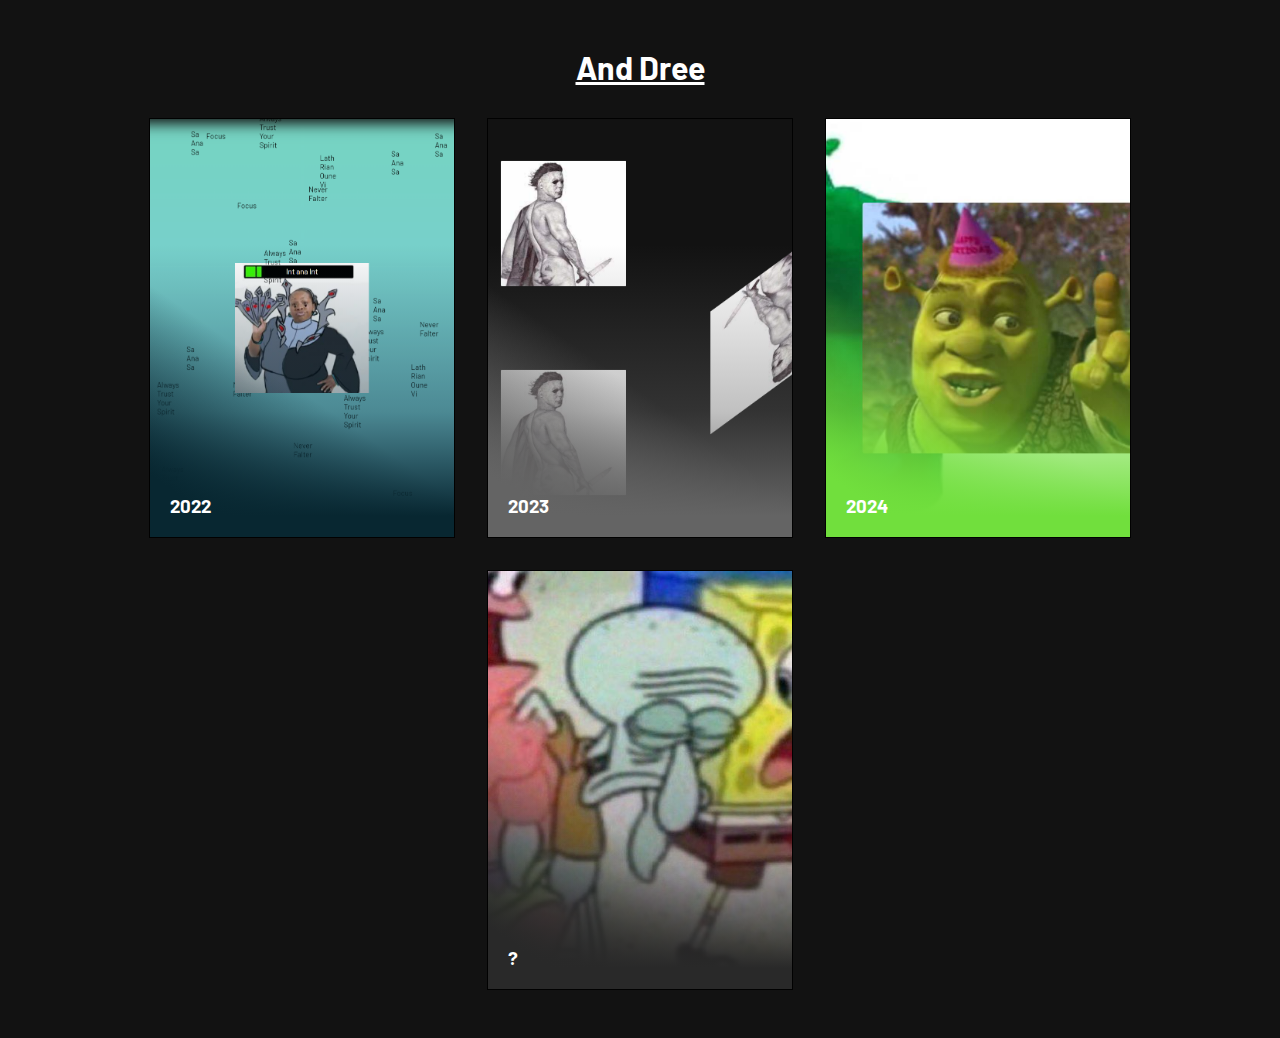
<file: index.html>
<!DOCTYPE html>
<html lang="en">
<head>
    <meta charset="UTF-8">
    <meta name="viewport" content="width=device-width, initial-scale=1.0">
    <link rel="stylesheet" href="style.css">
    <title>Dree ana Dree</title>
</head>
<body>

    <h1>And Dree</h1>

    <div class="container">
        <a href="./pages/2022/index.html">
            <div class="card first">
                <h3>2022</h3>
            </div>
        </a>
    
        <a href="./pages/2023/index.html">
            <div class="card second">
                <h3>2023</h3>
            </div>
        </a>

        <a href="./pages/2024/index.html">
            <div class="card third">
                <h3>2024</h3>
            </div>
        </a>

        <a href="https://www.youtube.com/watch?v=r1hUERmEDHk" target="_blank">
            <div class="card fourth">
                <h3>?</h3>
            </div>
        </a>
    </div>
    
</body>
</html>
</file>
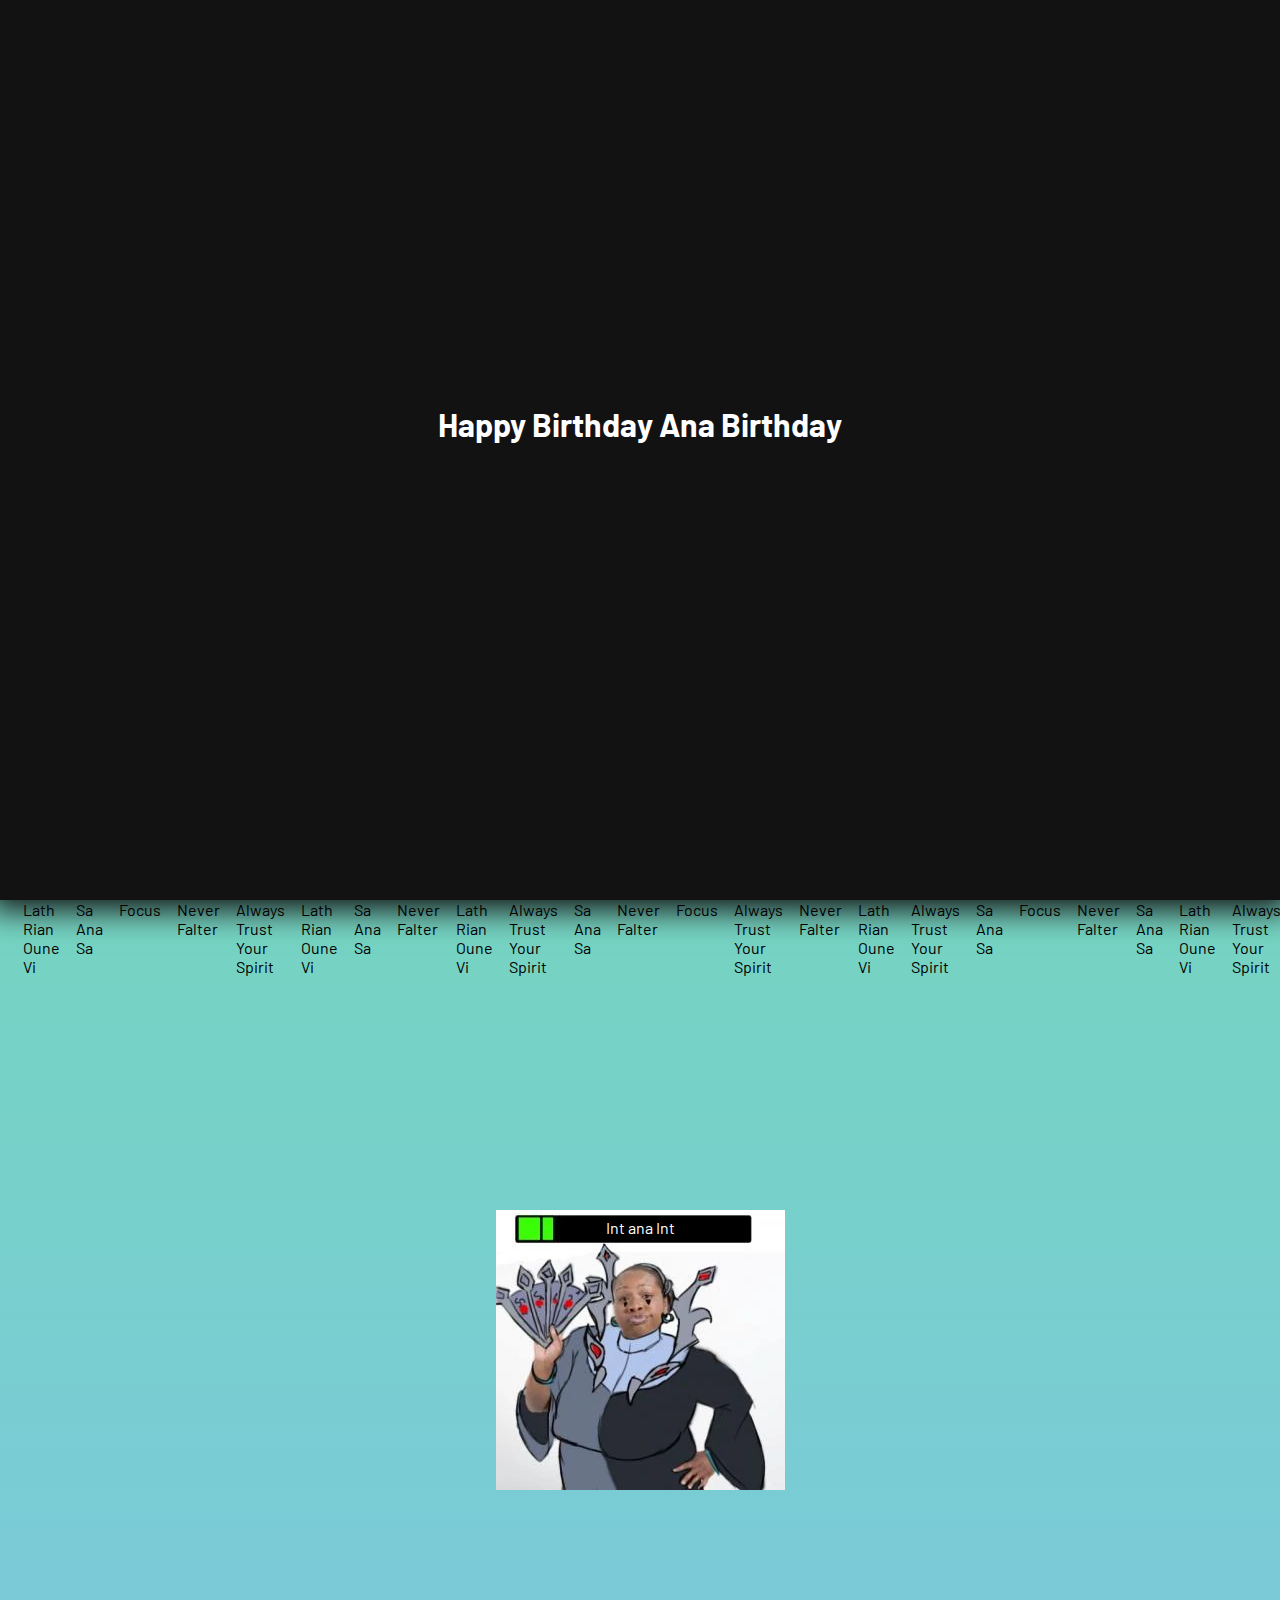
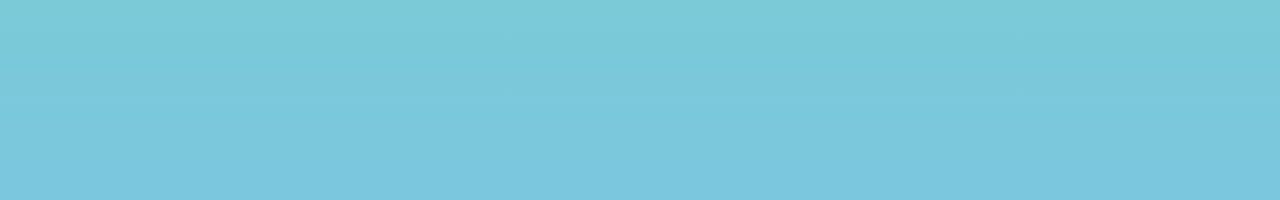
<file: pages/2022/index.html>
<!DOCTYPE html>
<html lang="en">
<head>
    <meta charset="UTF-8">
    <meta http-equiv="X-UA-Compatible" content="IE=edge">
    <meta name="viewport" content="width=device-width, initial-scale=1.0">
    <link rel="shortcut icon" href="assets/favicon.webp" type="image/x-icon">
    <link rel="stylesheet" href="style.css">
    <title>Sa ana Sa</title>
</head>
<body>

    <div class="message-container">
        <h1 id="message">Happy Birthday Ana Birthday</h1>
    </div>
    
    <div class="container">
        <div class="inner">
            <div class="img-container">
                <p>Int ana Int</p>
                <img id="main-img" src="assets/img.jpg" alt="karma-bruh">
            </div>
        </div>
        <div class="text">
            <span style="--i:11">Lath Rian Oune Vi</span>
            <span style="--i:24">Sa Ana Sa</span>
            <span style="--i:16">Focus</span>
            <span style="--i:12">Never Falter</span>
            <span style="--i:23">Always Trust Your Spirit</span>
            <span style="--i:18">Lath Rian Oune Vi</span>
            <span style="--i:14">Sa Ana Sa</span>
            <span style="--i:26">Never Falter</span>
            <span style="--i:22">Lath Rian Oune Vi</span>
            <span style="--i:25">Always Trust Your Spirit</span>
            <span style="--i:18">Sa Ana Sa</span>
            <span style="--i:21">Never Falter</span>
            <span style="--i:15">Focus</span>
            <span style="--i:13">Always Trust Your Spirit</span>
            <span style="--i:26">Never Falter</span>
            <span style="--i:17">Lath Rian Oune Vi</span>
            <span style="--i:28">Always Trust Your Spirit</span>
            <span style="--i:11">Sa Ana Sa</span>
            <span style="--i:24">Focus</span>
            <span style="--i:10">Never Falter</span>
            <span style="--i:23">Sa Ana Sa</span>
            <span style="--i:16">Lath Rian Oune Vi</span>
            <span style="--i:19">Always Trust Your Spirit</span>
            <span style="--i:20">Sa Ana Sa</span>
            <span style="--i:22">Focus</span>
            <span style="--i:25">Always Trust Your Spirit</span>
            <span style="--i:18">Never Falter</span>
            <span style="--i:21">Lath Rian Oune Vi</span>
            <span style="--i:13">Sa Ana Sa</span>
            <span style="--i:10">Always Trust Your Spirit</span>
            <span style="--i:12">Sa Ana Sa</span>
            <span style="--i:24">Focus</span>
            <span style="--i:10">Never Falter</span>
        </div>
        <div class="text2">
            <span style="--i:28">Always Trust Your Spirit</span>
            <span style="--i:11">Sa Ana Sa</span>
            <span style="--i:24">Focus</span>
            <span style="--i:10">Never Falter</span>
            <span style="--i:25">Always Trust Your Spirit</span>
            <span style="--i:18">Never Falter</span>
            <span style="--i:21">Lath Rian Oune Vi</span>
            <span style="--i:13">Sa Ana Sa</span>
            <span style="--i:10">Always Trust Your Spirit</span>
            <span style="--i:12">Sa Ana Sa</span>
            <span style="--i:24">Focus</span>
            <span style="--i:10">Never Falter</span>
            <span style="--i:25">Always Trust Your Spirit</span>
            <span style="--i:18">Sa Ana Sa</span>
            <span style="--i:21">Never Falter</span>
            <span style="--i:15">Focus</span>
            <span style="--i:13">Always Trust Your Spirit</span>
            <span style="--i:23">Sa Ana Sa</span>
            <span style="--i:11">Lath Rian Oune Vi</span>
            <span style="--i:24">Sa Ana Sa</span>
            <span style="--i:16">Focus</span>
            <span style="--i:12">Never Falter</span>
            <span style="--i:23">Always Trust Your Spirit</span>
            <span style="--i:18">Lath Rian Oune Vi</span>
            <span style="--i:14">Sa Ana Sa</span>
            <span style="--i:26">Never Falter</span>
            <span style="--i:22">Lath Rian Oune Vi</span>
            <span style="--i:16">Lath Rian Oune Vi</span>
            <span style="--i:19">Always Trust Your Spirit</span>
            <span style="--i:20">Sa Ana Sa</span>
            <span style="--i:22">Focus</span>
            <span style="--i:26">Never Falter</span>
            <span style="--i:17">Lath Rian Oune Vi</span>
        </div>
    </div>

<script src="index.js"></script>
</body>
</html>
</file>
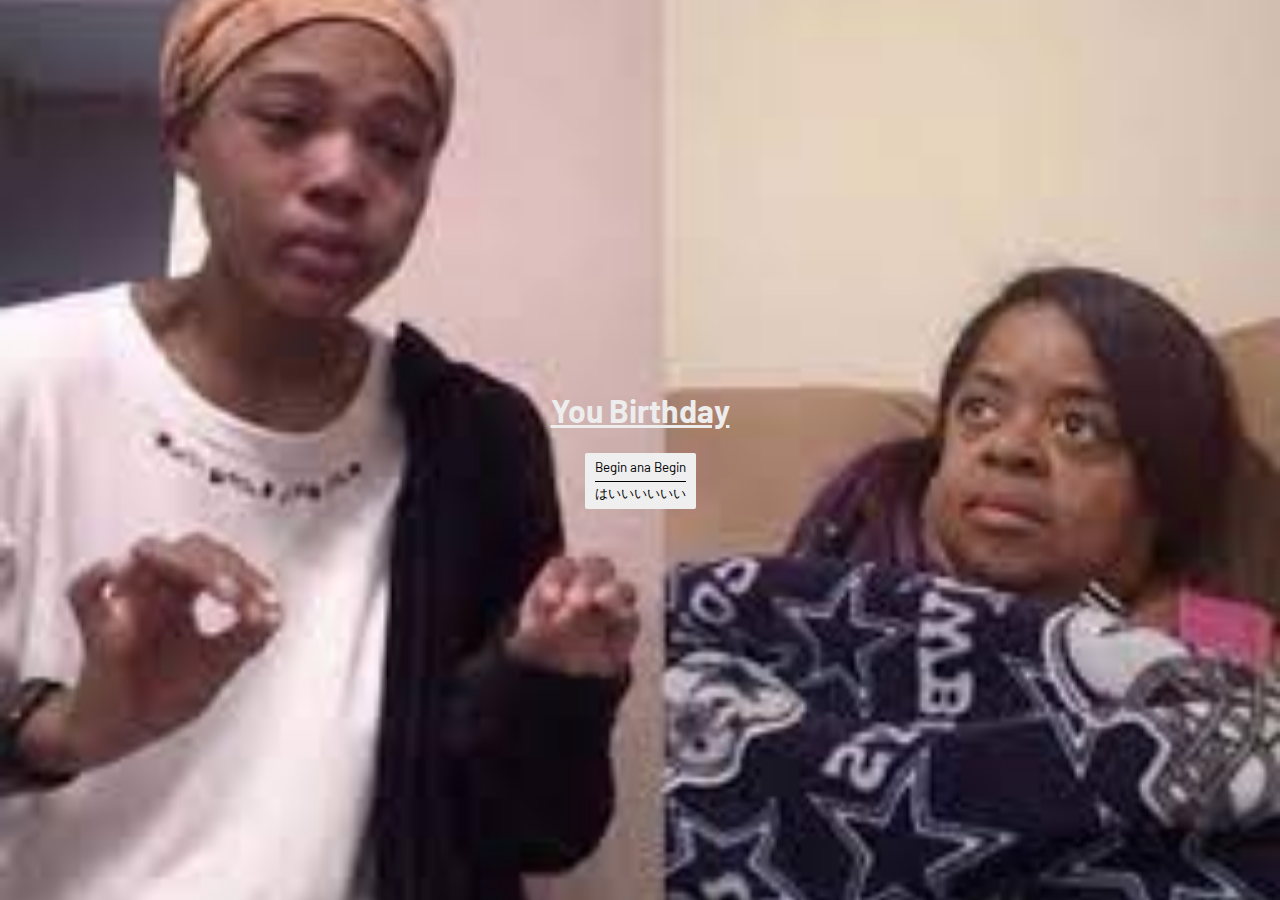
<file: pages/2023/index.html>
<!DOCTYPE html>
<html lang="en">
<head>
    <meta charset="UTF-8">
    <meta name="viewport" content="width=device-width, initial-scale=1.0">
    <link rel="shortcut icon" href="./assets/favicon.ico" type="image/x-icon">
    <link rel="stylesheet" href="style.css">
    <title>Dree Ana Dree</title>
</head>
<body class="start-bg animate-body-start">

    <h1>You Birthday</h1>
    <button id="start-btn">Begin ana Begin <span>はいいいいいい</span></button>

    <div class="small top first"></div>
    <div class="small top second"></div>

    <div class="large"></div>

    <div class="small bot third"></div>
    <div class="small bot fourth"></div>

    <button id="restart-btn">Restart ana Restart <span>はいいいいいい</span></button>
    
<script src="index.js"></script>
</body>
</html>
</file>
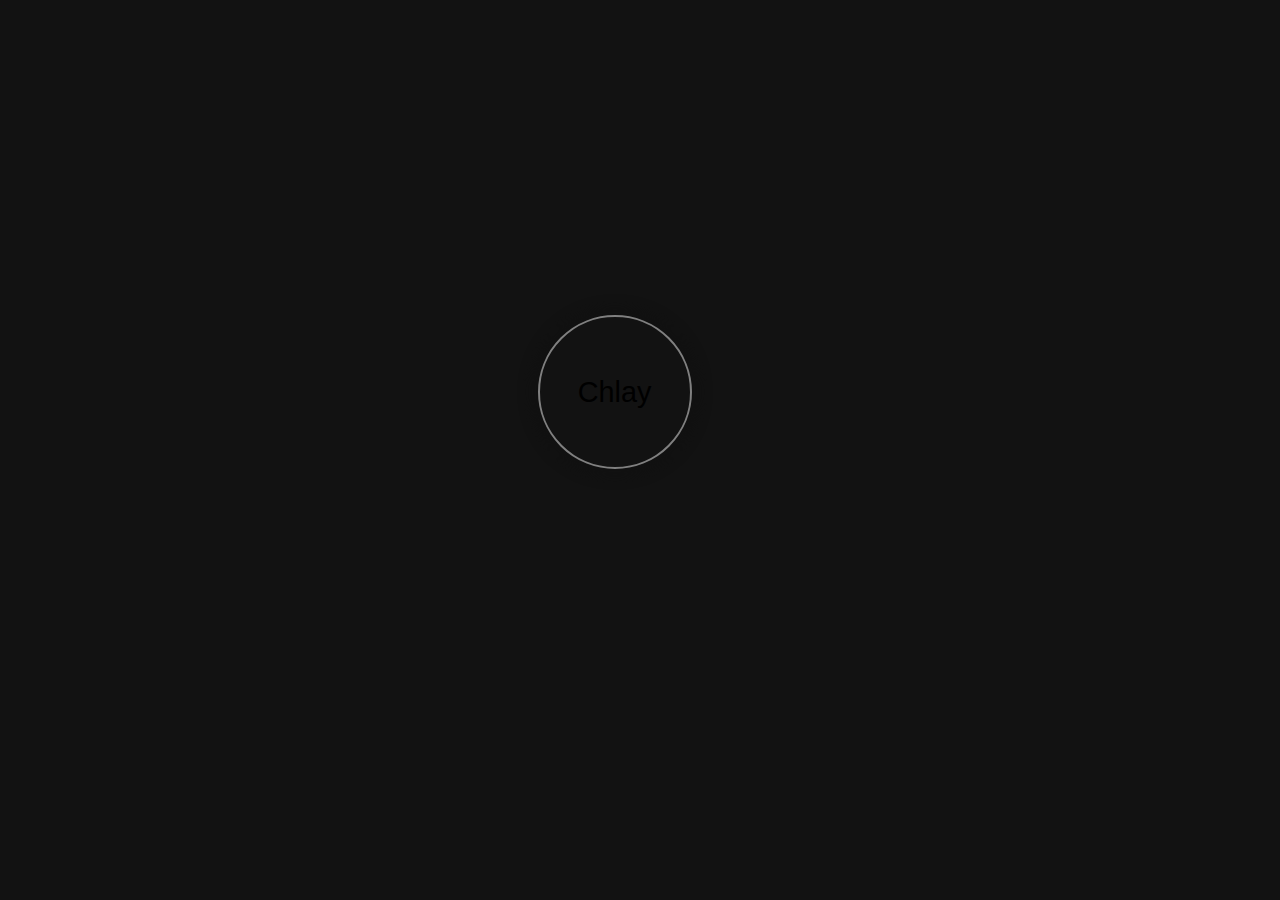
<file: pages/2024/index.html>
<!DOCTYPE html>
<html lang="en">
<head>
    <meta charset="UTF-8">
    <meta name="viewport" content="width=device-width, initial-scale=1.0">
    <link rel="shortcut icon" href="./assets/images/favicon.ico" type="image/x-icon">
    <link rel="stylesheet" href="style.css">
    <title>Dree Cuh</title>
</head>
<body>

    <div class="ball">Chlay</div>

    <div class="shrek-bg"></div>
    <img class="shrek" src="./assets/images/shrek.jpg" alt="shrek"/>
    <img class="visions" src="./assets/images/visions.jfif" alt="visions"/>

    <div class="message-box">
        <p class="message-one">Hello Girlypops, it's me, Shrek from the Swamp!</p>
        <p class="message-two">Today is a special day... So let's listen to a fire bop!</p>
        <p class="message-three">My apologies, that was the hit banger, Grandma (destruction) by none other than Keiichi Okabe. Let me play something more beginner friendly.</p>    
        <p class="message-four">Anyways chet, here's my final message for this years Dree ana Dree.</p>
        <p class="message-five">Happy chlay of today!</p>

        <button class="sequence-button">Next</button>
    </div>

<script src="index.js"></script>
</body>
</html>
</file>
<file: style.css>
@import url('https://fonts.googleapis.com/css2?family=Barlow&display=swap');

* {
    margin: 0;
    padding: 0;
}

body {
    background: #121212;
    color: white;
    font-family: 'Barlow', sans-serif;
    display: flex;
    flex-direction: column;
    justify-content: center;
    align-items: center;
    gap: 2rem;
    padding: 3rem 4rem;
}

h1 {
    text-decoration: underline;
}

.container {
    display: flex;
    flex-wrap: wrap;
    justify-content: center;
    gap: 2rem;
}

.first {
    background: url('./assets/thumbnail-1.png') no-repeat center;
}

.first:hover {
    border: 1px solid rgb(123, 199, 222);
}

.second {
    background: url('./assets/thumbnail-2.png') no-repeat;
    background-position: 20%;
}

.second:hover {
    border: 1px solid rgb(211, 211, 211);
}

.third {
    background: url('./assets/thumbnail-3.jpg') no-repeat;
    background-position: 20%;
}

.third:hover {
    border: 1px solid rgb(104, 236, 43);
}

.fourth {
    background: url('./assets/thumbnail-4.jpg') no-repeat;
    background-position: 70%;
}

.fourth:hover {
    border: 1px solid rgb(211, 211, 211);
}

.card {
    height: 418px;
    width: 304px;
    background-size: cover;
    border: 1px solid #010101;
    position: relative;
    cursor: pointer;
    transition: 0.3s ease;
}


.card::after {
    content: "";
    position: absolute;
    top: 0;
    left: 0;
    height: 100%;
    width: 100%;
}

.first::after {
    background: linear-gradient(0deg, rgb(8, 39, 49) 5%,rgba(8, 39, 49, 0.4) 30%,rgba(8, 39, 49, 0) 70%),linear-gradient(35deg,rgb(8, 39, 49) 10%,rgba(8, 39, 49, 0) 40%);
}

.second::after {
    background: linear-gradient(0deg, rgba(100, 100, 100) 5%,rgba(100, 100, 100, 0.4) 30%,rgba(100, 100, 100, 0) 70%),linear-gradient(35deg,rgb(100, 100, 100) 10%,rgba(100, 100, 100, 0) 40%);
}

.third::after {
    background: linear-gradient(0deg, rgb(113, 223, 61) 5%,rgba(113, 223, 61, 0.4) 30%,rgba(113, 223, 61, 0) 70%),linear-gradient(35deg,rgb(113, 223, 61) 10%,rgba(113, 223, 61, 0) 40%);
}

.fourth::after {
    background: linear-gradient(0deg, rgb(41, 41, 41) 5%,rgba(41, 41, 41, 0.4) 30%,rgba(41, 41, 41, 0) 70%),linear-gradient(35deg,rgb(41, 41, 41) 10%,rgba(41, 41, 41, 0) 40%);
}

h3 {
    color: white;
    position: absolute;
    bottom: 20px;
    left: 20px;
    z-index: 1;
}
</file>
<file: pages/2022/style.css>
@import url('https://fonts.googleapis.com/css2?family=Barlow&display=swap');

* {
    margin: 0;
    padding: 0;
    scroll-behavior: smooth;
}

body {
    background: linear-gradient(0deg, #7bc7de, #70e1a5);
    font-family: 'Barlow', sans-serif;
}

::-webkit-scrollbar {
    display: none;
}

.message-container {
    height: 100vh;
    background: #121212;
    box-shadow: 0 0 30px 10px #121212;
    position: relative;
}

h1 {
    color: white;
    cursor: default;
    position: absolute;
    top: 45vh;
    left: 50%;
    transform: translateX(-50%);
}

.container {
    height: 100vh;
    position: relative;
    overflow: hidden;
}

.inner {
    height: 100%;
    width: 100%;
    position: absolute;
    display: flex;
    flex-direction: column;
    justify-content: center;
    align-items: center;
    z-index: 1;
}

.img-container {
    display: flex;
    justify-content: center;
    align-items: center;
    position: relative;
}

.img-container p {
    position: absolute;
    color: white;
    top: 8px;
}

.text {
    height: 100%;
    position: absolute;
    display: flex;
    padding: 0 15px;
}

.text2 {
    height: 100%;
    position: absolute;
    display: flex;
    padding: 0 15px;
    transform: translateX(30px);
}

.text span,
.text2 span {
    height: 100px;
    position: relative;
    margin: 0 8px;
    animation: moveup 18s linear infinite;
    animation-duration: calc(250s / var(--i));
    z-index: 2;
}

.text2 span {
    animation-delay: 3s;
    opacity: 0;
}

@keyframes moveup {
    from {
        transform: translateY(105vh);
        opacity: 1;
    }
    to {
        transform: translateY(-15vh);
        opacity: 1;
    }
}
</file>
<file: pages/2023/style.css>
@import url('https://fonts.googleapis.com/css2?family=Barlow&display=swap');

* {
    margin: 0;
    padding: 0;
    font-family: 'Barlow', sans-serif;
}

body {
    height: 100vh;
    color: #ededed;
    background: #121212;
    display: flex;
    flex-direction: column;
    justify-content: center;
    align-items: center;
    gap: 1.5rem;
    text-align: center;
    overflow: hidden;
}

body.start-bg {
    background: url('./assets/start-bg.jpg') no-repeat center;
    background-size: cover;
}

body.end-bg {
    background: url('./assets/end-bg.png') no-repeat center;
    background-size: cover;
}

body.animate-body-start {
    animation: addStartBg 3s linear forwards;
}

@keyframes addStartBg {
    from {
        background: #121212;
    }

    to {
        background: url('./assets/start-bg.jpg') no-repeat center;
        background-size: cover;
    }
}

body.animate-body-end {
    animation: addEndBg 3s linear forwards;
}

@keyframes addEndBg {
    from {
        background: #121212;
    }

    to {
        background: url('./assets/end-bg.png') no-repeat center;
        background-size: cover;
    }
}

body.remove-bg {
    animation: removeBg 4s linear forwards;
}

@keyframes removeBg {
    from {
        background: url('./assets/start-bg.jpg') no-repeat center;
        background-size: cover;
    }

    to {
        background: #121212;
    }
}

h1 {
    text-decoration: underline;
}

button {
    position: relative;
    display: flex;
    flex-direction: column;
    align-items: center;
    gap: 0.4rem;
    padding: 6px 10px;
    border: none;
    border-radius: 2px;
    cursor: pointer;
    outline: none;
}

button:hover {
    box-shadow: 0 4px 0px rgb(64, 85, 168);
    top: -2px;
    transition: 0.3s;
}

button:active {
    top: 0;
    box-shadow: 0 2px 0px rgb(64, 85, 168);
}

span {
    border-top: 1px solid black;
    padding-top: 0.2rem;
}

#restart-btn {
    display: none;
}

.small,
.large {
    background: #ededed;
    position: absolute;
    transform: translate(-50%, -50%);
    background: url('./assets/img.jpg');
    background-position: center;
    background-size: cover;
    border-radius: 2px;
    display: none;
}

.small {
    height: 30vh;
    width: 30vh;
}

.small.first {
    top: 25%;
    left: 22%;
}

.small.second {
    top: 25%;
    left: 78%;
}

.small.third {
    top: 75%;
    left: 22%;
}

.small.fourth {
    top: 75%;
    left: 78%;
}

.large {
    height: 42vh;
    width: 42vh;
    top: 50%;
    left: 50%;
    z-index: 1;
}

.hide {
    animation: hide 3s linear forwards;
}

@keyframes hide {
    from {
        opacity: 1;
    }

    to {
        opacity: 0;
        display: none;
    }
}

.fadeIn {
    display: block;
    animation: fadeIn 4s linear forwards;
}

@keyframes fadeIn {
    from {
        opacity: 0;
    }

    to {
        opacity: 1;
    }
}

.small.animate {
    animation: smallCard 13s ease forwards;
}

@keyframes smallCard {
    0%,
    7.5%,
    10.25%,
    13%,
    22%,
    24.75%,
    27.5%,
    37.5%,
    40.25%,
    43%,
    52%,
    54.75%,
    57.5%,
    66%,
    68.75%,
    71.5%,
    100% {
        transform: translate(-50%, -50%);
    }

    8.95%,
    11.95%,
    23.45%,
    26.5%,
    38.95%,
    41.95%,
    53.45%,
    56.55%,
    67.45%,
    70.55% {
        transform: translate(-50%, -60%);
    }
}

.large.animate {
    transform-origin: center;
    animation: largeCard 13s forwards;
}

@keyframes largeCard {
    0%,
    1% {
        transform: translate(-50%, -50%);
    }

    4.5% {
        transform: translate(-50%, -65%);
    }

    6% {
        transform: translate(-50%, -50%);
    }

    8%,
    10% {
        transform: translate(-50%, -80%);
    }

    15%,
    18% {
        transform: translate(-50%, -50%) rotateY(0);
    }

    22% {
        transform: translate(-50%, -50%) rotateY(-180deg);
    }

    26% {
        transform: translate(-50%, -50%) rotateX(0) rotateY(0);
    }

    30% {
        transform: translate(-50%, -50%) rotateX(180deg) rotateY(180deg);
    }

    34% {
        transform: translate(-50%, -50%) rotateX(360deg) rotateY(360deg);
    }

    38% {
        transform: translate(-50%, -50%) rotateX(0) rotateY(0);
        border-radius: 0;
    }

    42% {
        transform: translate(-50%, -50%) rotateX(45deg) rotateY(-180deg);
        border-radius: 50%;
    }

    46% {
        transform: translate(-50%, -50%) rotateX(-90deg) rotateY(90deg);
        border-radius: 50%;
    }

    50% {
        transform: translate(-50%, -50%) rotateX(0) rotateY(0);
        border-radius: 50%;
    }

    54% {
        transform: translate(-50%, -50%) rotate(360deg);
        border-radius: 0;
    }

    58% {
        transform: translate(-50%, -50%) rotate(-360deg);
        border-radius: 50%;
    }

    62% {
        transform: translate(-50%, -50%) rotate(0) scale(1);
        border-radius: 0;
    }

    63% {
        transform: translate(-50%, -50%) scale(1.2);
    }

    64% {
        transform: translate(-50%, -50%) scale(1);
    }

    65% {
        transform: translate(-50%, -50%) scale(1.2);
    }

    66% {
        transform: translate(-50%, -50%) scale(1);
    }

    67.45% {
        transform: translate(-50%, -60%);
    }

    68.75% {
        transform: translate(-50%, -50%);
    }

    70.55% {
        transform: translate(-50%, -60%);
    }

    71.5% {
        transform: translate(-50%, -50%) scale(1);
    }

    73% {
        transform: translate(-50%, -50%) scale(1.2);
    }

    74.5% {
        transform: translate(-50%, -50%) scale(1);
    }

    76% {
        transform: translate(-50%, -50%) scale(1.2);
    }

    78% {
        transform: translate(-50%, -50%) scale(1);
    }

    79% {
        transform: translate(-50%, -50%) scale(1.2);
    }

    80% {
        transform: translate(-50%, -50%) scale(1);
    }

    81.5% {
        transform: translate(-50%, -60%);
    }

    83% {
        transform: translate(-40%, -60%);
    }

    84.5% {
        transform: translate(-50%, -60%);
    }

    87.5% {
        transform: translate(-65%, -60%);
    }

    90% {
        transform: translate(-65%, -50%);
    }

    93.5% {
        transform: translate(-50%, -50%);
    }

    96% {   
        transform: translate(-50%, -70%);
    }

    97% {
        transform: translate(-50%, -50%);
    }

    99% {
        transform: translate(-50%, -130%) scale(1);
    }

    100% {
        transform: translate(-50%, -130%) scale(4);
    }
}
</file>
<file: pages/2024/style.css>
* {
    margin: 0;
    padding: 0;
    scroll-behavior: smooth;
}

body {
    height: 100vh;
    width: 100vw;
    background: #121212;
    color: white;
    overflow: hidden;
    font-family: 'Barlow', sans-serif;
}   

.ball {
    height: 150px;
    width: 150px;
    font-size: 1.8rem;
    border-radius: 50%;
    background: url('./assets/images/favicon.ico');
    border: 2px solid gray;
    box-shadow: 0 0 10px 10px #111111;
    color: black;
    display: flex;
    justify-content: center;
    align-items: center;
    position: absolute;
    top: 35%;
    left: 42%;
}

.button {
    cursor: pointer;
}

.button:hover {
    border: 2px solid white;
}

.ball-exit {
    animation: ballShrink 7s forwards;
}

@keyframes ballShrink {
    to {
        height: 50px;
        width: 50px;
        display: none;
    }
}

.shrek-bg {
    height: 100vh;
    width: 100vw;
    background: url('./assets/images/shrek-bg.jpg');
    background-size: contain;
    background-position: 85%;
    position: absolute;
    top: -120%;
    z-index: 0;
    display: none;
}

.shrek-bg.display {
    display: block;
    animation: bgEnter 5s forwards;
}

@keyframes bgEnter {
    to {
        top: 0;
    }
}

.shrek {
    max-width: 35vw;
    border-radius: 4px;
    position: absolute;
    top: 120%;
    left: 8%;
    display: none;
    z-index: 1;
}

.shrek.display {
    display: block;
}

.shrek.enter {
    animation: shrekEnter 5.5s forwards;
}

@keyframes shrekEnter {
    0% {
        top: 120%;
        transform: rotate(0);
    }

    20% {
        transform: rotate(0);
    }

    24% {
        transform: rotate(270deg);
    }

    72% {
        transform: rotate(0);
    }

    75% {
        transform: rotate(70deg);
    }

    78% {
        transform: rotate(0);
    }

    88% {
        transform: rotate(0);
        transform: translateY(0);
    }

    91% {
        transform: translateY(-15%);
    }

    94% {
        transform: translateY(0);
    }

    97% {
        transform: translateY(-15%);
    }

    100% {
        top: 20%;
        transform: translateY(0);
    }
}

.shrek.keep {
    top: 20%;
}

.shrek.grandma {
    top: 5%;
    max-width: 60vw;
    z-index: 4;
    animation: shrekGrandma 1.725s infinite;
}

@keyframes shrekGrandma {
    0% {
        transform: translate(0, 0);
    }

    40% {
        transform: translate(-20%, 20%);
    }

    52% {
        transform: translate(-20%, 20%);
    }

    64% {
        transform: translate(0, 30%);
    }

    76% {
        transform: translate(20%, 20%);
    }

    88% {
        transform: translate(30%, 0);
    }

    100% {
        transform: translate(0, 0);
    }
}

.shrek.adjust {
    max-width: 28vw;
}

.shrek.karma {
    animation: shrekKarma 7.65s infinite;
}

@keyframes shrekKarma {
    0%,
    10%,
    20%,
    25%,
    35%,
    45%,
    50%,
    60%,
    70%,
    75%,
    81%,
    87%,
    100% {
        transform: translateY(0);
    }

    5%,
    30%,
    55% {
        transform: translateY(-5%);
    }

    15%,
    40%,
    65% {
        transform: translateY(-12%);
    }

    78% {
        transform: translateY(-6%);
    }

    84% {
        transform: translateY(-6%);
    }

    90% {
        transform: translateY(-12%);
    }
}

.shrek.final {
    display: block;
    max-width: 80vw;
    top: 10%;
    left: 18%;
    animation: shrekSuperGrandma 4s forwards;
}

@keyframes shrekSuperGrandma {
    0%,
    8%,
    16%,
    24%,
    32% {
        transform: translate(0, 0);
    }

    4%,
    20%,
    40% {
        transform: translate(0, -20%);
    }

    12%,
    28% {
        transform: translate(20%, 0);
    }

    44% {
        transform: translate(0, 0) rotate(0);
    }

    48%,
    60%,
    68% {
        transform: rotate(-45deg);
    }

    52%,
    56%,
    64% {
        transform: rotate(45deg);
    }

    72% {
        transform: rotate(0);
        border-radius: 0%;
    }

    80% {
        border-radius: 50%;
    }

    88% {
        transform: translateY(0);
        border-radius: 0%;
    }

    92% {
        transform: translateY(-20%);
    }

    96% {
        transform: translateY(0);
    }

    100% {
        transform: translateY(-20%);
    }
}

.visions {
    display: none;
}

.visions.display {
    display: block;
    max-width: 40vw;
    position: absolute;
    top: 50%;
    left: 50%;
    transform: translate(-50%, -50%);
    animation: visionsCuh 6s forwards;
    z-index: 4;
}

@keyframes visionsCuh {
    0% {
        opacity: 0;
    }

    85% {
        opacity: 1;
    }

    99% {
        opacity: 0;
    }

    100% {
        display: none;
    }
}

.message-box {
    display: none;
}

.message-box.display {
    display: flex;
    flex-direction: column;
    justify-content: center;
    align-items: center;
    gap: 2rem;
    position: absolute;
    top: 30%;
    right: 8%;
    z-index: 3;
}

p {
    max-width: 35vw;
    background-color: #121212;
    border: 2px solid white;
    border-radius: 5px;
    font-size: 1.5rem;
    padding: 0.6rem;
    opacity: 0;
    display: none;
}

.message-one.display,
.message-two.display,
.message-three.display,
.message-four.display,
.message-five.display {
    display: block;
    animation: messageEnter 6s forwards;
}

@keyframes messageEnter {
    0% {
        opacity: 0;
        transform: translateY(20%);
    }

    50% {
        opacity: 1;
    }

    75%,
    100% {
        opacity: 1;
    }
}

.message-one.exit,
.message-two.exit,
.message-three.exit,
.message-four.exit,
.message-five.exit {
    animation: messageExit 2s forwards;
}

@keyframes messageExit {
    from {
        opacity: 1;
        display: block;
    }

    to {
        opacity: 0;
        display: none;
    }
}

.sequence-button {
    font-size: 1.2rem;
    position: relative;
    display: flex;
    flex-direction: column;
    align-items: center;
    gap: 0.4rem;
    padding: 3rem 5rem;
    border: none;
    border-radius: 2px;
    cursor: pointer;
    outline: none;
    display: none;
}

.sequence-button:hover {
    box-shadow: 0 1rem 0px rgb(66, 168, 64);
    top: -5px;
    transition: 0.3s;
}

.sequence-button:active {
    top: 0;
    box-shadow: 0 2px 0px rgb(66, 168, 64);
}

.sequence-button.display {
    display: block;
    opacity: 1;
    animation: showButton 3s forwards;
}

@keyframes showButton {
    from {
        opacity: 0;
    }

    to {
        opacity: 1;
    }
}

@media(max-width: 900px) {
    .ball {
        height: 100px;
        width: 100px;
        font-size: 1.3rem;
    }

    @keyframes ballShrink {
        to {
            height: 40px;
            width: 40px;
            display: none;
        }
    }

    p {
        font-size: 1rem;
    }

    .message-box.display {
        top: 20%;
    }

    .sequence-button {
        font-size: 1rem;
        padding: 1.5rem 2.5rem;
    }
}

@media(max-width: 400px) {
    .ball {
        height: 50px;
        width: 50px;
        font-size: 0.8rem;
    }

    @keyframes ballShrink {
        to {
            height: 30px;
            width: 30px;
            display: none;
        }
    }

    p {
        font-size: 0.75rem;
    }

    .shrek {
        max-width: 60vw;
        top: -120%;
        left: 20%;
    }
    
    .shrek.display {
        display: block;
    }

    .shrek.enter {
        animation: shrekEnter 5.5s forwards;
    }

    @keyframes shrekEnter {
        0% {
            top: 120%;
            transform: rotate(0);
        }
    
        20% {
            transform: rotate(0);
        }
    
        24% {
            transform: rotate(270deg);
        }
    
        72% {
            transform: rotate(0);
        }
    
        75% {
            transform: rotate(45deg);
        }
    
        78% {
            transform: rotate(0);
        }
    
        88% {
            transform: rotate(0);
            transform: translateY(0);
        }
    
        91% {
            transform: translateY(-15%);
        }
    
        94% {
            transform: translateY(0);
        }
    
        97% {
            transform: translateY(-15%);
        }
    
        100% {
            top: 10%;
            transform: translateY(0);
        }
    }

    .shrek.keep {
        top: 10%;
    }

    .shrek.grandma {
        top: 5%;
        left: 5%;
        max-width: 80vw;
        z-index: 4;
    }

    @keyframes shrekGrandma {
        0% {
            transform: translate(0, 0);
        }
    
        40% {
            transform: translate(-10%, 10%);
        }
    
        52% {
            transform: translate(-10%, 10%);
        }
    
        64% {
            transform: translate(0, 20%);
        }
    
        76% {
            transform: translate(10%, 10%);
        }
    
        88% {
            transform: translate(20%, 0);
        }
    
        100% {
            transform: translate(0, 0);
        }
    }

    .shrek.adjust {
        max-width: 60vw;
    }

    .visions.display {
        max-width: 90vw;
    }

    .message-box.display {
        top: 40%;
        left: 10%;
    }
}
</file>
